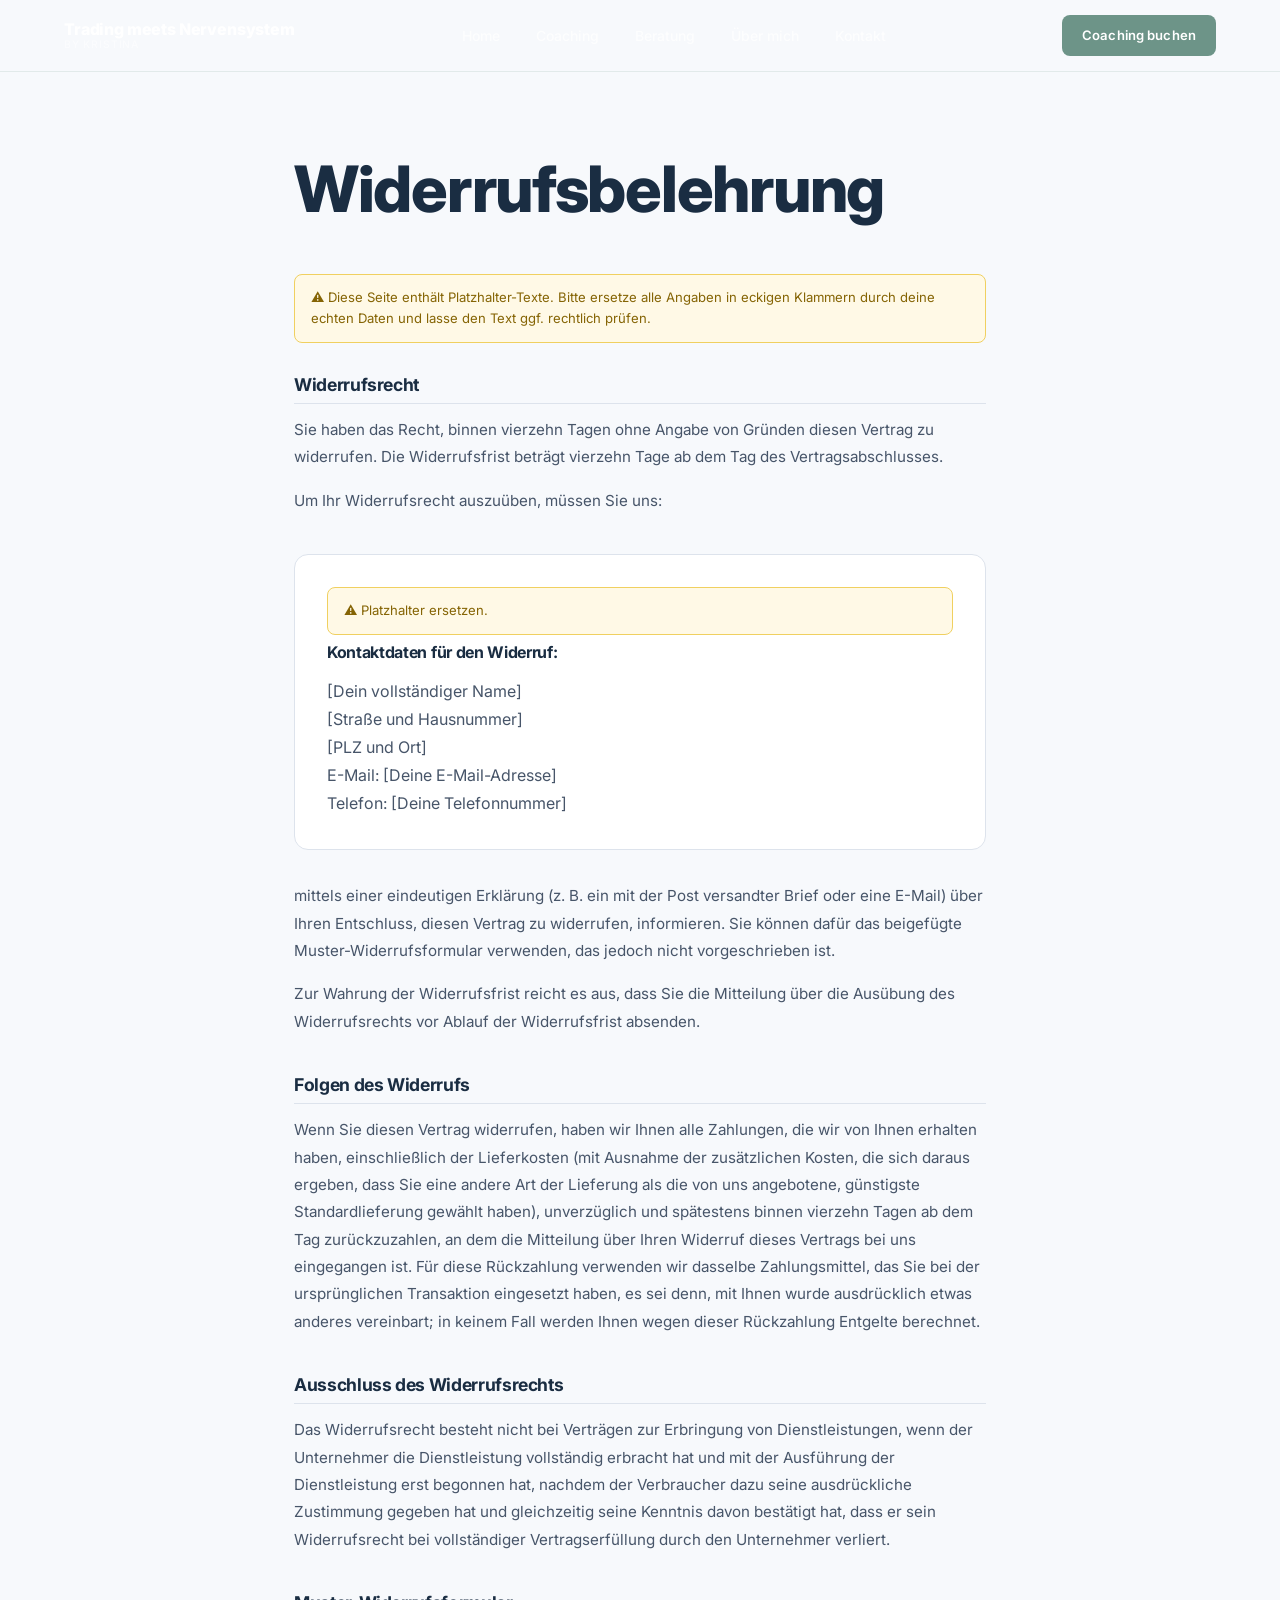
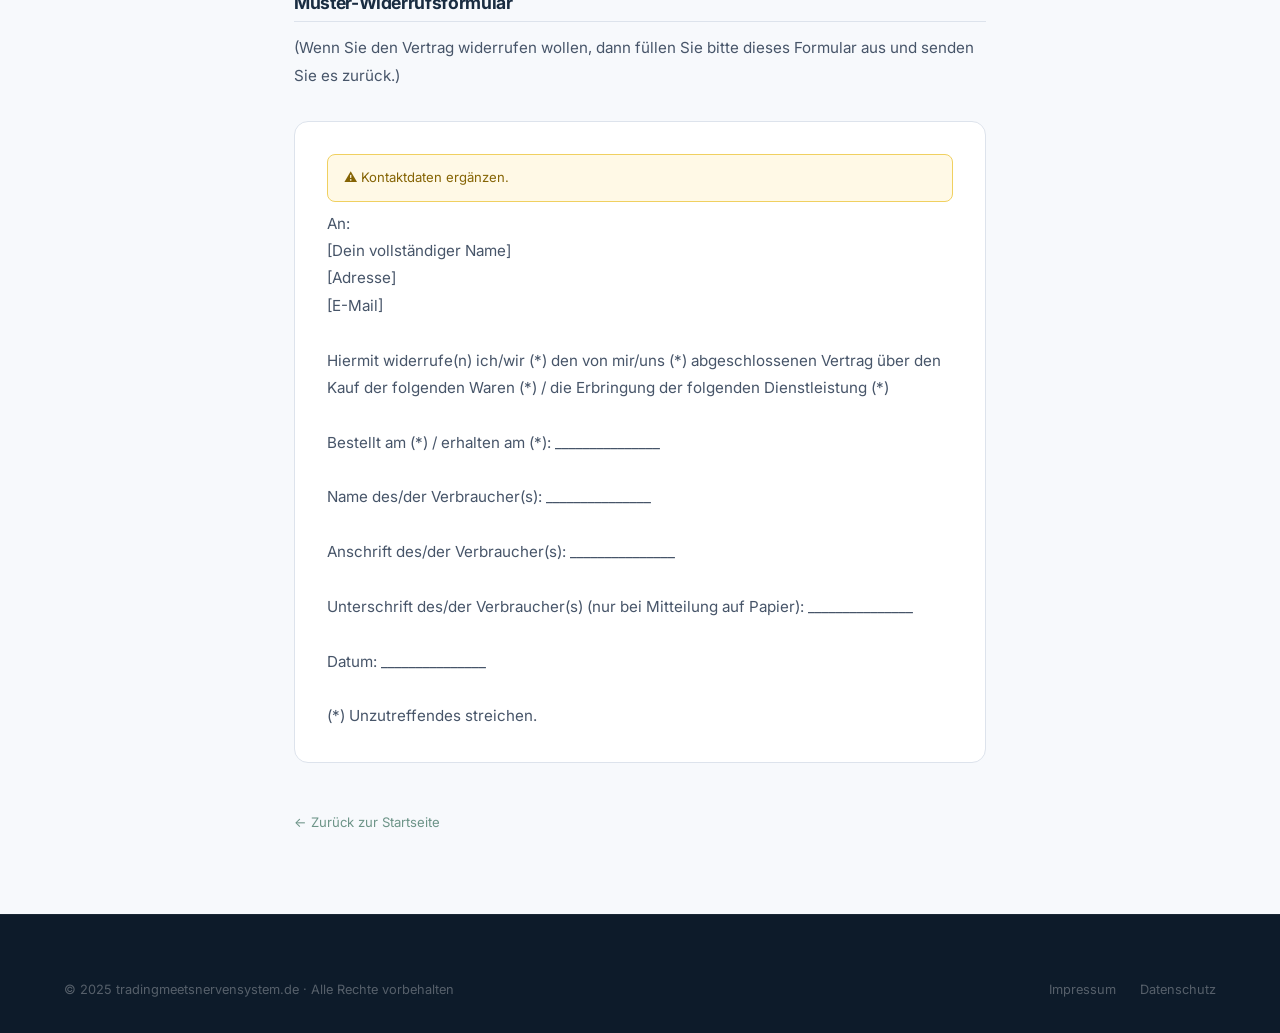
<file: widerruf.html>
<!DOCTYPE html>
<html lang="de">
<head>
  <meta charset="UTF-8">
  <meta name="viewport" content="width=device-width, initial-scale=1.0">
  <title>Widerrufsbelehrung | Trading meets Nervensystem</title>
  <link rel="preconnect" href="https://fonts.googleapis.com">
  <link rel="preconnect" href="https://fonts.gstatic.com" crossorigin>
  <link href="https://fonts.googleapis.com/css2?family=Inter:wght@300;400;500;600;700;800;900&display=swap" rel="stylesheet">
  <link rel="stylesheet" href="style.css">
  <style>
    .legal-content {
      max-width: 740px;
      margin: 0 auto;
      padding: 80px 24px;
    }
    .legal-content h1 { margin-bottom: 48px; }
    .legal-section { margin-bottom: 40px; }
    .legal-section h2 {
      font-size: 1.1rem;
      font-weight: 700;
      color: var(--navy-dark);
      margin-bottom: 12px;
      padding-bottom: 8px;
      border-bottom: 1px solid var(--gray-200);
    }
    .legal-section p { font-size: 0.95rem; color: var(--gray-600); line-height: 1.8; }
    .legal-section ul { margin: 12px 0 12px 20px; }
    .legal-section ul li {
      font-size: 0.95rem;
      color: var(--gray-600);
      line-height: 1.8;
      list-style: disc;
    }
    .placeholder-note {
      background: #fff9e6;
      border: 1px solid #f0d060;
      border-radius: var(--radius-sm);
      padding: 12px 16px;
      font-size: 0.82rem;
      color: #856404;
      margin-bottom: 8px;
    }
    .widerruf-box {
      border: 1.5px solid var(--gray-200);
      border-radius: var(--radius);
      padding: 32px;
      margin: 32px 0;
      background: var(--white);
    }
    .widerruf-box h3 {
      font-size: 1rem;
      font-weight: 700;
      margin-bottom: 16px;
      color: var(--navy-dark);
    }
  </style>
</head>
<body>

<!-- ===== NAVIGATION ===== -->
<nav class="nav scrolled" id="nav">
  <div class="nav-inner">
    <a href="index.html" class="nav-logo">
      <span class="logo-main">Trading meets Nervensystem</span>
      <span class="logo-sub">by Kristina</span>
    </a>
    <ul class="nav-links">
      <li><a href="index.html">Home</a></li>
      <li><a href="coaching.html">Coaching</a></li>
      <li><a href="beratung.html">Beratung</a></li>
      <li><a href="about.html">Über mich</a></li>
      <li><a href="contact.html">Kontakt</a></li>
    </ul>
    <a href="contact.html" class="btn btn-teal btn-sm nav-cta">Coaching buchen</a>
    <button class="nav-hamburger" id="hamburger" aria-label="Menü öffnen">
      <span></span><span></span><span></span>
    </button>
  </div>
</nav>
<div class="nav-mobile" id="nav-mobile">
  <a href="index.html">Home</a>
  <a href="coaching.html">Coaching</a>
  <a href="beratung.html">Beratung</a>
  <a href="about.html">Über mich</a>
  <a href="contact.html">Kontakt</a>
  <a href="contact.html" class="btn btn-teal" style="margin-top:8px;justify-content:center;">Coaching buchen</a>
</div>

<!-- ===== CONTENT ===== -->
<div style="padding-top: var(--nav-h); background: var(--gray-50); min-height: 100vh;">
  <div class="legal-content">

    <h1>Widerrufsbelehrung</h1>

    <div class="placeholder-note" style="margin-bottom:32px;">
      ⚠️ Diese Seite enthält Platzhalter-Texte. Bitte ersetze alle Angaben in eckigen Klammern durch deine echten Daten und lasse den Text ggf. rechtlich prüfen.
    </div>

    <div class="legal-section">
      <h2>Widerrufsrecht</h2>
      <p>
        Sie haben das Recht, binnen vierzehn Tagen ohne Angabe von Gründen diesen Vertrag zu widerrufen.
        Die Widerrufsfrist beträgt vierzehn Tage ab dem Tag des Vertragsabschlusses.
      </p>
      <p style="margin-top:16px;">
        Um Ihr Widerrufsrecht auszuüben, müssen Sie uns:
      </p>
    </div>

    <div class="widerruf-box">
      <div class="placeholder-note">⚠️ Platzhalter ersetzen.</div>
      <h3>Kontaktdaten für den Widerruf:</h3>
      <p>
        [Dein vollständiger Name]<br>
        [Straße und Hausnummer]<br>
        [PLZ und Ort]<br>
        E-Mail: [Deine E-Mail-Adresse]<br>
        Telefon: [Deine Telefonnummer]
      </p>
    </div>

    <div class="legal-section">
      <p>
        mittels einer eindeutigen Erklärung (z. B. ein mit der Post versandter Brief oder eine E-Mail)
        über Ihren Entschluss, diesen Vertrag zu widerrufen, informieren. Sie können dafür das beigefügte
        Muster-Widerrufsformular verwenden, das jedoch nicht vorgeschrieben ist.
      </p>
      <p style="margin-top:16px;">
        Zur Wahrung der Widerrufsfrist reicht es aus, dass Sie die Mitteilung über die Ausübung des
        Widerrufsrechts vor Ablauf der Widerrufsfrist absenden.
      </p>
    </div>

    <div class="legal-section">
      <h2>Folgen des Widerrufs</h2>
      <p>
        Wenn Sie diesen Vertrag widerrufen, haben wir Ihnen alle Zahlungen, die wir von Ihnen erhalten haben,
        einschließlich der Lieferkosten (mit Ausnahme der zusätzlichen Kosten, die sich daraus ergeben, dass
        Sie eine andere Art der Lieferung als die von uns angebotene, günstigste Standardlieferung gewählt
        haben), unverzüglich und spätestens binnen vierzehn Tagen ab dem Tag zurückzuzahlen, an dem die
        Mitteilung über Ihren Widerruf dieses Vertrags bei uns eingegangen ist. Für diese Rückzahlung
        verwenden wir dasselbe Zahlungsmittel, das Sie bei der ursprünglichen Transaktion eingesetzt haben,
        es sei denn, mit Ihnen wurde ausdrücklich etwas anderes vereinbart; in keinem Fall werden Ihnen
        wegen dieser Rückzahlung Entgelte berechnet.
      </p>
    </div>

    <div class="legal-section">
      <h2>Ausschluss des Widerrufsrechts</h2>
      <p>
        Das Widerrufsrecht besteht nicht bei Verträgen zur Erbringung von Dienstleistungen, wenn der
        Unternehmer die Dienstleistung vollständig erbracht hat und mit der Ausführung der Dienstleistung
        erst begonnen hat, nachdem der Verbraucher dazu seine ausdrückliche Zustimmung gegeben hat und
        gleichzeitig seine Kenntnis davon bestätigt hat, dass er sein Widerrufsrecht bei vollständiger
        Vertragserfüllung durch den Unternehmer verliert.
      </p>
    </div>

    <div class="legal-section">
      <h2>Muster-Widerrufsformular</h2>
      <p style="margin-bottom:16px;">
        (Wenn Sie den Vertrag widerrufen wollen, dann füllen Sie bitte dieses Formular aus und senden Sie es zurück.)
      </p>
      <div class="widerruf-box">
        <div class="placeholder-note">⚠️ Kontaktdaten ergänzen.</div>
        <p>
          An:<br>
          [Dein vollständiger Name]<br>
          [Adresse]<br>
          [E-Mail]<br><br>
          Hiermit widerrufe(n) ich/wir (*) den von mir/uns (*) abgeschlossenen Vertrag über den Kauf
          der folgenden Waren (*) / die Erbringung der folgenden Dienstleistung (*)<br><br>
          Bestellt am (*) / erhalten am (*): _______________<br><br>
          Name des/der Verbraucher(s): _______________<br><br>
          Anschrift des/der Verbraucher(s): _______________<br><br>
          Unterschrift des/der Verbraucher(s) (nur bei Mitteilung auf Papier): _______________<br><br>
          Datum: _______________<br><br>
          (*) Unzutreffendes streichen.
        </p>
      </div>
    </div>

    <p style="margin-top:48px;font-size:0.82rem;color:var(--gray-400);">
      <a href="index.html" style="color:var(--teal);">← Zurück zur Startseite</a>
    </p>

  </div>
</div>

<!-- ===== FOOTER ===== -->
<footer class="footer">
  <div class="container">
    <div class="footer-bottom">
      <p>© 2025 tradingmeetsnervensystem.de · Alle Rechte vorbehalten</p>
      <div class="footer-bottom-links">
        <a href="impressum.html">Impressum</a>
        <a href="datenschutz.html">Datenschutz</a>
      </div>
    </div>
  </div>
</footer>

<script src="main.js"></script>
</body>
</html>
</file>
<file: style.css>
﻿/* ============================================
   TRADING MEETS NERVENSYSTEM â€” Global Styles
   Brand: #25405d
============================================ */

*, *::before, *::after { box-sizing: border-box; margin: 0; padding: 0; }

html { scroll-behavior: smooth; font-size: 16px; }

:root {
  --navy:        #25405d;
  --navy-dark:   #1a2d42;
  --navy-deeper: #0d1b2a;
  --teal:        #6d9488;
  --teal-light:  #8faea3;
  --teal-pale:   #eef3f1;
  --gold:        #c9a84c;
  --gray-50:     #f7f9fc;
  --gray-100:    #edf2f7;
  --gray-200:    #dde3ec;
  --gray-400:    #94a3b8;
  --gray-600:    #475569;
  --gray-800:    #1e293b;
  --white:       #ffffff;
  --radius-sm:   8px;
  --radius:      14px;
  --radius-lg:   24px;
  --radius-xl:   40px;
  --shadow-sm:   0 1px 4px rgba(13,27,42,0.06);
  --shadow:      0 4px 20px rgba(13,27,42,0.08);
  --shadow-lg:   0 12px 48px rgba(13,27,42,0.14);
  --shadow-xl:   0 24px 80px rgba(13,27,42,0.20);
  --transition:  0.3s cubic-bezier(0.4,0,0.2,1);
  --max-w:       1200px;
  --nav-h:       72px;
}

body {
  font-family: 'Inter', -apple-system, BlinkMacSystemFont, 'Segoe UI', sans-serif;
  color: var(--navy-dark);
  background: var(--white);
  line-height: 1.65;
  -webkit-font-smoothing: antialiased;
}

img { max-width: 100%; height: auto; display: block; }

a { color: inherit; text-decoration: none; }

ul { list-style: none; }

/* ============ TYPOGRAPHY ============ */
h1, h2, h3, h4 { line-height: 1.15; font-weight: 800; letter-spacing: -0.02em; }

h1 { font-size: clamp(2.4rem, 5vw, 4rem); }
h2 { font-size: clamp(1.8rem, 3.5vw, 2.8rem); }
h3 { font-size: clamp(1.15rem, 2vw, 1.4rem); font-weight: 700; }
h4 { font-size: 1rem; font-weight: 600; }

p { font-size: 1rem; color: var(--gray-600); line-height: 1.75; }

.text-teal  { color: var(--teal-light); }
.text-navy  { color: var(--navy); }
.text-white { color: var(--white); }

.label {
  font-size: 0.7rem;
  font-weight: 700;
  letter-spacing: 0.12em;
  text-transform: uppercase;
  color: var(--teal-light);
}

/* ============ LAYOUT ============ */
.container {
  max-width: var(--max-w);
  margin: 0 auto;
  padding: 0 24px;
}

section { padding: 96px 0; }

.section-header { margin-bottom: 64px; }
.section-header .label { margin-bottom: 12px; }
.section-header h2 { margin-bottom: 16px; }
.section-header p { max-width: 560px; font-size: 1.05rem; }
.section-header.center { text-align: center; }
.section-header.center p { margin: 0 auto; }

/* ============ BUTTONS ============ */
.btn {
  display: inline-flex;
  align-items: center;
  gap: 8px;
  padding: 14px 28px;
  border-radius: var(--radius-sm);
  font-size: 0.9rem;
  font-weight: 600;
  cursor: pointer;
  border: none;
  transition: var(--transition);
  letter-spacing: 0.01em;
  white-space: nowrap;
}

.btn-primary {
  background: var(--navy);
  color: var(--white);
}
.btn-primary:hover {
  background: var(--navy-dark);
  transform: translateY(-2px);
  box-shadow: 0 8px 24px rgba(37,64,93,0.35);
}

.btn-outline {
  background: transparent;
  color: var(--navy);
  border: 1.5px solid var(--navy);
}
.btn-outline:hover {
  background: var(--navy);
  color: var(--white);
  transform: translateY(-2px);
}

.btn-teal {
  background: var(--teal);
  color: var(--white);
}
.btn-teal:hover {
  background: var(--teal-light);
  transform: translateY(-2px);
  box-shadow: 0 8px 24px rgba(143,174,163,0.35);
}

.btn-ghost-white {
  background: transparent;
  color: var(--white);
  border: 1.5px solid rgba(255,255,255,0.5);
}
.btn-ghost-white:hover {
  background: rgba(255,255,255,0.12);
  border-color: var(--white);
}

.btn-lg { padding: 16px 36px; font-size: 1rem; border-radius: var(--radius-sm); }
.btn-sm { padding: 10px 20px; font-size: 0.82rem; }

/* Arrow icon */
.btn .arrow { transition: transform var(--transition); }
.btn:hover .arrow { transform: translateX(4px); }

/* ============ NAVIGATION ============ */
.nav {
  position: fixed;
  top: 0;
  left: 0;
  right: 0;
  height: var(--nav-h);
  z-index: 1000;
  transition: var(--transition);
  border-bottom: 1px solid rgba(143,174,163,0.2);
}

.nav.scrolled {
  background: rgba(10,20,34,0.98);
  backdrop-filter: blur(20px);
  border-bottom: 1px solid rgba(143,174,163,0.35);
  box-shadow: 0 1px 0 rgba(143,174,163,0.12), 0 8px 40px rgba(0,0,0,0.5);
}

.nav-inner {
  display: flex;
  align-items: center;
  justify-content: space-between;
  height: 100%;
  max-width: var(--max-w);
  margin: 0 auto;
  padding: 0 24px;
}

.nav-logo {
  display: flex;
  flex-direction: column;
  line-height: 1.1;
}
.nav-logo .logo-main {
  font-size: 1rem;
  font-weight: 800;
  color: var(--white);
  letter-spacing: -0.01em;
}
.nav-logo .logo-sub {
  font-size: 0.65rem;
  font-weight: 500;
  color: rgba(255,255,255,0.55);
  letter-spacing: 0.08em;
  text-transform: uppercase;
}

.nav-links {
  display: flex;
  align-items: center;
  gap: 36px;
}

.nav-links a {
  font-size: 0.875rem;
  font-weight: 500;
  color: rgba(255,255,255,0.75);
  transition: color var(--transition);
  position: relative;
}
.nav-links a::after {
  content: '';
  position: absolute;
  bottom: -4px;
  left: 0; right: 0;
  height: 1.5px;
  background: var(--teal-light);
  transform: scaleX(0);
  transition: transform var(--transition);
}
.nav-links a:hover,
.nav-links a.active { color: var(--white); }
.nav-links a:hover::after,
.nav-links a.active::after { transform: scaleX(1); }

.nav-cta { margin-left: 8px; }

.nav-hamburger {
  display: none;
  flex-direction: column;
  gap: 5px;
  cursor: pointer;
  padding: 8px;
}
.nav-hamburger span {
  display: block;
  width: 24px;
  height: 2px;
  background: var(--white);
  border-radius: 2px;
  transition: var(--transition);
}

.nav-mobile {
  display: none;
  flex-direction: column;
  position: fixed;
  top: var(--nav-h);
  left: 0; right: 0;
  background: var(--navy-deeper);
  padding: 24px;
  gap: 8px;
  border-top: 1px solid rgba(255,255,255,0.08);
}
.nav-mobile a {
  color: rgba(255,255,255,0.85);
  font-size: 1rem;
  font-weight: 500;
  padding: 12px 0;
  border-bottom: 1px solid rgba(255,255,255,0.06);
}
.nav-mobile.open { display: flex; }

/* ============ DROPDOWN NAV ============ */
.nav-dropdown { position: relative; }

.nav-dropdown > a {
  display: inline-flex;
  align-items: center;
  gap: 5px;
}
.nav-dropdown > a .chevron {
  font-size: 0.55rem;
  opacity: 0.6;
  transition: transform var(--transition);
}
.nav-dropdown:hover > a .chevron { transform: rotate(180deg); }

.dropdown-menu {
  position: absolute;
  top: calc(100% + 14px);
  left: 50%;
  transform: translateX(-50%) translateY(-6px);
  background: rgba(10,22,36,0.98);
  backdrop-filter: blur(20px);
  border: 1px solid rgba(255,255,255,0.09);
  border-radius: var(--radius);
  padding: 6px;
  min-width: 180px;
  opacity: 0;
  pointer-events: none;
  transition: opacity 0.2s ease, transform 0.2s ease;
  z-index: 999;
}
.nav-dropdown:hover .dropdown-menu {
  opacity: 1;
  pointer-events: all;
  transform: translateX(-50%) translateY(0);
}
.dropdown-menu li a {
  display: block;
  padding: 10px 16px;
  font-size: 0.845rem;
  border-radius: 8px;
  color: rgba(255,255,255,0.72);
  font-weight: 500;
}
.dropdown-menu li a::after { display: none !important; }
.dropdown-menu li a:hover {
  background: rgba(255,255,255,0.07);
  color: var(--white);
}

/* nav-links a::after must NOT apply inside dropdown */
.dropdown-menu a::after { display: none; }

/* ============ HERO ============ */
.hero {
  min-height: 100vh;
  background: linear-gradient(135deg, var(--navy-deeper) 0%, var(--navy-dark) 50%, #1e3a5f 100%);
  position: relative;
  overflow: hidden;
  display: flex;
  align-items: center;
  padding-top: var(--nav-h);
}

.hero::before {
  content: '';
  position: absolute;
  inset: 0;
  background:
    radial-gradient(ellipse 60% 50% at 80% 40%, rgba(143,174,163,0.12) 0%, transparent 60%),
    radial-gradient(ellipse 40% 60% at 10% 80%, rgba(37,64,93,0.4) 0%, transparent 50%);
}

/* Decorative grid lines */
.hero::after {
  content: '';
  position: absolute;
  inset: 0;
  background-image:
    linear-gradient(rgba(255,255,255,0.02) 1px, transparent 1px),
    linear-gradient(90deg, rgba(255,255,255,0.02) 1px, transparent 1px);
  background-size: 80px 80px;
}

.hero .container { position: relative; z-index: 1; }

.hero-grid {
  display: grid;
  grid-template-columns: 1fr 1fr;
  gap: 64px;
  align-items: center;
  padding: 60px 0 32px;
}

.hero-label {
  display: inline-flex;
  align-items: center;
  gap: 8px;
  background: rgba(143,174,163,0.15);
  border: 1px solid rgba(143,174,163,0.3);
  border-radius: 100px;
  padding: 6px 14px;
  margin-bottom: 28px;
}
.hero-label .dot {
  width: 6px; height: 6px;
  background: var(--teal-light);
  border-radius: 50%;
  animation: pulse 2s infinite;
}
.hero-label span {
  font-size: 0.72rem;
  font-weight: 600;
  letter-spacing: 0.1em;
  text-transform: uppercase;
  color: var(--teal-light);
}

@keyframes pulse {
  0%, 100% { opacity: 1; transform: scale(1); }
  50% { opacity: 0.6; transform: scale(1.3); }
}

.hero-title {
  color: var(--white);
  margin-bottom: 24px;
  font-size: clamp(2.8rem, 5.5vw, 4.5rem);
}
.hero-title .accent { color: var(--teal-light); }

.hero-desc {
  color: rgba(255,255,255,0.65);
  font-size: 1.05rem;
  margin-bottom: 40px;
  max-width: 480px;
  line-height: 1.8;
}

.hero-actions {
  display: flex;
  gap: 12px;
  flex-wrap: wrap;
  margin-bottom: 56px;
}

.hero-badge {
  display: inline-flex;
  align-items: center;
  gap: 10px;
  background: rgba(255,255,255,0.06);
  border: 1px solid rgba(255,255,255,0.12);
  border-radius: var(--radius-sm);
  padding: 10px 16px;
}
.hero-badge .badge-icon { font-size: 1.1rem; }
.hero-badge .badge-text { font-size: 0.78rem; color: rgba(255,255,255,0.6); font-style: italic; line-height: 1.3; }
.hero-badge strong { color: var(--white); font-style: normal; display: block; }

.hero-image-wrap {
  position: relative;
}
.hero-image {
  width: 100%;
  max-width: 520px;
  margin: 0 auto;
  border-radius: var(--radius-lg);
  overflow: hidden;
  position: relative;
}
.hero-image img {
  width: 100%;
  height: 560px;
  object-fit: cover;
  filter: grayscale(15%);
}
.hero-image::after {
  content: '';
  position: absolute;
  inset: 0;
  background: linear-gradient(to bottom, transparent 60%, rgba(13,27,42,0.5) 100%);
  border-radius: var(--radius-lg);
}

/* Floating stat card */
.hero-stat-card {
  position: absolute;
  bottom: -20px;
  left: -32px;
  background: var(--white);
  border-radius: var(--radius);
  padding: 20px 24px;
  box-shadow: var(--shadow-xl);
  display: flex;
  align-items: center;
  gap: 16px;
  min-width: 200px;
}
.hero-stat-card .stat-num {
  font-size: 2rem;
  font-weight: 900;
  color: var(--navy);
  line-height: 1;
}
.hero-stat-card .stat-label {
  font-size: 0.75rem;
  color: var(--gray-600);
  font-weight: 500;
}
.hero-stat-card .stat-icon {
  width: 40px; height: 40px;
  background: var(--teal-pale);
  border-radius: var(--radius-sm);
  display: flex;
  align-items: center;
  justify-content: center;
  font-size: 1.2rem;
}

/* Floating focus badge */
.hero-focus-badge {
  position: absolute;
  top: 40px;
  right: -24px;
  background: rgba(13,27,42,0.9);
  backdrop-filter: blur(12px);
  border: 1px solid rgba(143,174,163,0.3);
  border-radius: var(--radius);
  padding: 14px 18px;
  min-width: 180px;
}
.hero-focus-badge .badge-title {
  font-size: 0.65rem;
  letter-spacing: 0.12em;
  text-transform: uppercase;
  color: var(--teal-light);
  font-weight: 600;
  margin-bottom: 4px;
}
.hero-focus-badge .badge-quote {
  font-size: 0.78rem;
  color: rgba(255,255,255,0.8);
  line-height: 1.4;
  font-style: italic;
}

/* ============ STATS BAR ============ */
.stats-bar {
  background: var(--navy);
  padding: 48px 0;
}

.stats-grid {
  display: grid;
  grid-template-columns: repeat(4, 1fr);
  gap: 0;
  text-align: center;
}

.stat-item {
  padding: 24px;
  border-right: 1px solid rgba(255,255,255,0.1);
}
.stat-item:last-child { border-right: none; }

.stat-number {
  font-size: 2.5rem;
  font-weight: 900;
  color: var(--white);
  line-height: 1;
  margin-bottom: 6px;
  letter-spacing: -0.02em;
}
.stat-number .plus { color: var(--teal-light); }

.stat-label {
  font-size: 0.78rem;
  color: rgba(255,255,255,0.5);
  font-weight: 500;
  letter-spacing: 0.05em;
  text-transform: uppercase;
}

/* ============ SERVICES ============ */
.services-section { background: var(--gray-50); }

.services-grid {
  display: grid;
  grid-template-columns: repeat(3, 1fr);
  gap: 24px;
}

.service-card {
  background: var(--white);
  border-radius: var(--radius-lg);
  padding: 40px 32px;
  border: 1px solid var(--gray-200);
  transition: var(--transition);
  position: relative;
  overflow: hidden;
}
.service-card::before {
  content: '';
  position: absolute;
  top: 0; left: 0; right: 0;
  height: 3px;
  background: linear-gradient(90deg, var(--teal), var(--teal-light));
  transform: scaleX(0);
  transition: transform var(--transition);
}
.service-card:hover {
  transform: translateY(-8px);
  box-shadow: var(--shadow-lg);
  border-color: transparent;
}
.service-card:hover::before { transform: scaleX(1); }

.service-card.featured {
  background: var(--navy);
  border: 2px solid var(--navy);
}
.service-card.featured::before { transform: scaleX(1); }
.service-card.featured h3 { color: var(--white); }
.service-card.featured p { color: rgba(255,255,255,0.8); }
.service-card.featured .service-list li { color: rgba(255,255,255,0.75); }
.service-card.featured .service-list li::before { background: var(--teal-light); }
.service-card.featured .service-icon { background: rgba(143,174,163,0.18); }
.service-card.featured .service-link { color: var(--teal-light); }

.service-icon {
  width: 52px; height: 52px;
  background: var(--teal-pale);
  border-radius: var(--radius-sm);
  display: flex;
  align-items: center;
  justify-content: center;
  font-size: 1.5rem;
  margin-bottom: 24px;
}

.service-card h3 { margin-bottom: 12px; }
.service-card p { margin-bottom: 20px; font-size: 0.9rem; }

.service-list { margin-bottom: 28px; }
.service-list li {
  font-size: 0.85rem;
  color: var(--gray-600);
  padding: 6px 0;
  display: flex;
  align-items: center;
  gap: 8px;
}
.service-list li::before {
  content: '';
  width: 5px; height: 5px;
  background: var(--teal);
  border-radius: 50%;
  flex-shrink: 0;
}
.service-card.featured .service-list li::before { background: var(--teal-light); }

.service-link {
  font-size: 0.85rem;
  font-weight: 600;
  color: var(--navy);
  display: inline-flex;
  align-items: center;
  gap: 6px;
  transition: gap var(--transition);
}
.service-link:hover { gap: 10px; }

/* ============ METHODOLOGY ============ */
.method-section {
  background: var(--navy-deeper);
  position: relative;
  overflow: hidden;
}
.method-section::before {
  content: '';
  position: absolute;
  top: -50%; right: -20%;
  width: 700px; height: 700px;
  background: radial-gradient(circle, rgba(143,174,163,0.08) 0%, transparent 60%);
}

.method-section .section-header h2,
.method-section .section-header .label { color: var(--white); }
.method-section .section-header p { color: rgba(255,255,255,0.55); }

.method-grid {
  display: grid;
  grid-template-columns: repeat(2, 1fr);
  gap: 20px;
}

.method-card {
  background: rgba(255,255,255,0.04);
  border: 1px solid rgba(255,255,255,0.08);
  border-radius: var(--radius-lg);
  padding: 36px;
  transition: var(--transition);
}
.method-card:hover {
  background: rgba(255,255,255,0.07);
  border-color: rgba(143,174,163,0.3);
  transform: translateY(-4px);
}
.method-card.highlight {
  background: rgba(143,174,163,0.12);
  border-color: rgba(143,174,163,0.25);
}

.method-card-icon {
  width: 48px; height: 48px;
  border-radius: var(--radius-sm);
  background: rgba(143,174,163,0.12);
  display: flex;
  align-items: center;
  justify-content: center;
  font-size: 1.4rem;
  margin-bottom: 20px;
}

.method-card h3 { color: var(--white); margin-bottom: 12px; }
.method-card p { color: rgba(255,255,255,0.5); font-size: 0.9rem; line-height: 1.7; }

.method-tags { display: flex; gap: 8px; flex-wrap: wrap; margin-top: 16px; }
.method-tag {
  font-size: 0.7rem;
  font-weight: 600;
  letter-spacing: 0.08em;
  text-transform: uppercase;
  color: var(--teal-light);
  background: rgba(143,174,163,0.1);
  border: 1px solid rgba(143,174,163,0.2);
  padding: 4px 10px;
  border-radius: 100px;
}

/* ============ PROCESS ============ */
.process-section { background: var(--white); }

.process-steps {
  display: grid;
  grid-template-columns: repeat(3, 1fr);
  gap: 40px;
  position: relative;
}
.process-steps::before {
  content: '';
  position: absolute;
  top: 28px;
  left: calc(16.66% + 20px);
  right: calc(16.66% + 20px);
  height: 1px;
  background: linear-gradient(90deg, var(--teal), var(--navy));
  opacity: 0.2;
}

.process-step { text-align: center; position: relative; }

.step-number {
  width: 56px; height: 56px;
  background: linear-gradient(135deg, var(--navy), var(--teal));
  color: var(--white);
  font-size: 1.1rem;
  font-weight: 800;
  border-radius: 50%;
  display: flex;
  align-items: center;
  justify-content: center;
  margin: 0 auto 24px;
  position: relative;
  z-index: 1;
}

.process-step h3 { margin-bottom: 12px; }
.process-step p { font-size: 0.9rem; max-width: 260px; margin: 0 auto; }

/* ============ TESTIMONIALS ============ */
.testimonials-section { background: var(--navy-deeper); }
.testimonials-section .section-header h2,
.testimonials-section .section-header .label { color: var(--white); }
.testimonials-section .section-header p { color: rgba(255,255,255,0.55); }

.testimonials-grid {
  display: grid;
  grid-template-columns: repeat(3, 1fr);
  gap: 24px;
}

.testimonial-card {
  background: rgba(255,255,255,0.05);
  border-radius: var(--radius-lg);
  padding: 36px;
  border: 1px solid rgba(255,255,255,0.1);
  transition: var(--transition);
  display: flex;
  flex-direction: column;
}
.testimonial-card:hover {
  transform: translateY(-6px);
  background: rgba(255,255,255,0.08);
  border-color: rgba(143,174,163,0.3);
}

.testimonial-stars {
  display: flex;
  gap: 4px;
  margin-bottom: 20px;
}
.star { color: #f59e0b; font-size: 0.9rem; }

.testimonial-text {
  font-size: 0.95rem;
  color: rgba(255,255,255,0.8);
  line-height: 1.75;
  font-style: italic;
  flex: 1;
  margin-bottom: 24px;
}

.testimonial-author {
  display: flex;
  align-items: center;
  gap: 12px;
}
.author-avatar {
  width: 42px; height: 42px;
  background: linear-gradient(135deg, var(--navy), var(--teal));
  border-radius: 50%;
  display: flex;
  align-items: center;
  justify-content: center;
  font-size: 0.9rem;
  font-weight: 700;
  color: var(--white);
  flex-shrink: 0;
}
.author-name {
  font-size: 0.875rem;
  font-weight: 700;
  color: var(--white);
}
.author-role {
  font-size: 0.75rem;
  color: rgba(255,255,255,0.4);
  text-transform: uppercase;
  letter-spacing: 0.06em;
}

/* ============ ABOUT TEASER ============ */
.about-teaser {
  background: var(--white);
  border-top: 1px solid var(--gray-100);
  border-bottom: 1px solid var(--gray-100);
}

.about-teaser-grid {
  display: grid;
  grid-template-columns: 1fr 1fr;
  gap: 80px;
  align-items: center;
}

.about-image-stack {
  position: relative;
  height: 480px;
}
.about-img-main {
  position: absolute;
  top: 0; left: 0;
  width: 72%;
  height: 380px;
  object-fit: cover;
  border-radius: var(--radius-lg);
}
.about-img-accent {
  position: absolute;
  bottom: 0; right: 0;
  width: 52%;
  height: 260px;
  object-fit: cover;
  border-radius: var(--radius-lg);
  border: 6px solid var(--white);
  box-shadow: var(--shadow-lg);
}

.about-quote {
  background: var(--navy-deeper);
  border-left: 3px solid var(--teal-light);
  border-radius: var(--radius-sm);
  padding: 24px 28px;
  margin-bottom: 32px;
}
.about-quote blockquote {
  font-size: 1rem;
  color: rgba(255,255,255,0.85);
  font-style: italic;
  line-height: 1.7;
  margin-bottom: 12px;
}
.about-quote cite {
  font-size: 0.78rem;
  color: var(--teal-light);
  font-style: normal;
  font-weight: 600;
  letter-spacing: 0.05em;
}

.about-list { margin-bottom: 36px; }
.about-list li {
  display: flex;
  align-items: flex-start;
  gap: 12px;
  padding: 12px 0;
  border-bottom: 1px solid var(--gray-100);
  font-size: 0.92rem;
  color: var(--gray-600);
}
.about-list li:last-child { border-bottom: none; }
.about-list li .icon { font-size: 1.1rem; flex-shrink: 0; margin-top: 1px; }

/* ============ PRICING ============ */
.pricing-section { background: var(--navy-deeper); }

.pricing-section .section-header h2,
.pricing-section .section-header .label { color: var(--white); }
.pricing-section .section-header p { color: rgba(255,255,255,0.5); }

.pricing-grid {
  display: grid;
  grid-template-columns: repeat(2, 1fr);
  gap: 24px;
  max-width: 820px;
  margin: 0 auto;
}

.pricing-card {
  background: rgba(255,255,255,0.04);
  border: 1px solid rgba(255,255,255,0.1);
  border-radius: var(--radius-lg);
  padding: 40px;
}
.pricing-card.featured {
  background: var(--white);
  border: none;
  position: relative;
}

.pricing-badge {
  display: inline-block;
  font-size: 0.68rem;
  font-weight: 700;
  letter-spacing: 0.1em;
  text-transform: uppercase;
  background: linear-gradient(135deg, var(--teal), var(--teal-light));
  color: var(--white);
  padding: 5px 12px;
  border-radius: 100px;
  margin-bottom: 20px;
}

.pricing-card h3 { margin-bottom: 4px; }
.pricing-card.featured h3 { color: var(--navy-dark); }
.pricing-card:not(.featured) h3 { color: var(--white); }

.pricing-duration {
  font-size: 0.85rem;
  color: rgba(255,255,255,0.45);
  margin-bottom: 28px;
}
.pricing-card.featured .pricing-duration { color: var(--gray-600); }

.pricing-features { margin-bottom: 32px; }
.pricing-features li {
  display: flex;
  align-items: center;
  gap: 10px;
  padding: 9px 0;
  font-size: 0.9rem;
  color: rgba(255,255,255,0.7);
  border-bottom: 1px solid rgba(255,255,255,0.06);
}
.pricing-card.featured .pricing-features li {
  color: var(--gray-600);
  border-color: var(--gray-100);
}
.pricing-features li:last-child { border-bottom: none; }
.check { color: var(--teal-light); font-size: 1rem; flex-shrink: 0; }
.pricing-card.featured .check { color: var(--teal); }

.pricing-note {
  font-size: 0.75rem;
  color: rgba(255,255,255,0.3);
  margin-bottom: 20px;
  text-transform: uppercase;
  letter-spacing: 0.08em;
  font-weight: 600;
}
.pricing-card.featured .pricing-note { color: var(--gray-400); }

/* ============ FAQ ============ */
.faq-section { background: var(--gray-50); }

.faq-list { max-width: 740px; margin: 0 auto; }

.faq-item {
  border-bottom: 1px solid var(--gray-200);
  overflow: hidden;
}
.faq-item:first-child { border-top: 1px solid var(--gray-200); }

.faq-question {
  display: flex;
  align-items: center;
  justify-content: space-between;
  padding: 22px 0;
  cursor: pointer;
  font-size: 0.95rem;
  font-weight: 600;
  color: var(--navy-dark);
  gap: 16px;
  transition: color var(--transition);
}
.faq-question:hover { color: var(--navy); }
.faq-question.open { color: var(--teal); }

.faq-icon {
  width: 28px; height: 28px;
  border: 1.5px solid var(--gray-200);
  border-radius: 50%;
  display: flex;
  align-items: center;
  justify-content: center;
  flex-shrink: 0;
  font-size: 1rem;
  color: var(--gray-400);
  transition: var(--transition);
}
.faq-question.open .faq-icon {
  background: var(--teal-pale);
  border-color: var(--teal);
  color: var(--teal);
  transform: rotate(45deg);
}

.faq-answer {
  max-height: 0;
  overflow: hidden;
  transition: max-height 0.4s ease;
}
.faq-answer-inner {
  padding: 0 0 22px;
  font-size: 0.92rem;
  color: var(--gray-600);
  line-height: 1.8;
}

/* ============ IMAGE CTA (Tony Robbins style) ============ */
.img-cta {
  position: relative;
  min-height: 540px;
  display: flex;
  align-items: center;
  justify-content: center;
  text-align: center;
  overflow: hidden;
  padding: 0;
}
.img-cta-bg {
  position: absolute;
  inset: 0;
  width: 100%;
  height: 100%;
  object-fit: cover;
  object-position: center 30%;
  filter: grayscale(25%) brightness(0.45);
}
.img-cta::before {
  content: '';
  position: absolute;
  inset: 0;
  background: linear-gradient(135deg, rgba(13,27,42,0.65) 0%, rgba(37,64,93,0.5) 100%);
  z-index: 1;
}
.img-cta-content {
  position: relative;
  z-index: 2;
  padding: 110px 24px;
  max-width: 820px;
  margin: 0 auto;
}
.img-cta-content h2 {
  color: var(--white);
  font-size: clamp(2rem, 5vw, 3.6rem);
  line-height: 1.15;
  margin-bottom: 24px;
  font-weight: 800;
  letter-spacing: -0.02em;
}
.img-cta-content p {
  color: rgba(255,255,255,0.72);
  font-size: 1.15rem;
  margin-bottom: 44px;
  line-height: 1.7;
  max-width: 560px;
  margin-left: auto;
  margin-right: auto;
}
@media (max-width: 768px) {
  .img-cta { min-height: 420px; }
  .img-cta-content { padding: 80px 24px; }
  .img-cta-content h2 { font-size: 1.9rem; }
}

/* ============ CTA SECTION ============ */
.cta-section {
  background: linear-gradient(135deg, var(--navy-darker) 0%, var(--navy) 100%);
  position: relative;
  overflow: hidden;
  text-align: center;
}
.cta-section::before {
  content: '';
  position: absolute;
  bottom: -30%; left: 50%;
  transform: translateX(-50%);
  width: 800px; height: 400px;
  background: radial-gradient(ellipse, rgba(143,174,163,0.1) 0%, transparent 60%);
}

.cta-section .container { position: relative; z-index: 1; }
.cta-section h2 { color: var(--white); margin-bottom: 16px; }
.cta-section p { color: rgba(255,255,255,0.55); margin-bottom: 40px; font-size: 1.05rem; max-width: 520px; margin-left: auto; margin-right: auto; }
.cta-actions { display: flex; gap: 12px; justify-content: center; flex-wrap: wrap; }

/* ============ PAGE HERO (sub-pages) ============ */
.page-hero {
  background: linear-gradient(135deg, var(--navy-deeper) 0%, var(--navy-dark) 100%);
  padding: 140px 0 80px;
  position: relative;
  overflow: hidden;
}
.page-hero::after {
  content: '';
  position: absolute;
  inset: 0;
  background-image:
    linear-gradient(rgba(255,255,255,0.02) 1px, transparent 1px),
    linear-gradient(90deg, rgba(255,255,255,0.02) 1px, transparent 1px);
  background-size: 60px 60px;
}
.page-hero .container { position: relative; z-index: 1; }
.page-hero .label { margin-bottom: 16px; }
.page-hero h1 { color: var(--white); margin-bottom: 20px; }
.page-hero h1 .accent { color: var(--teal-light); }
.page-hero p { color: rgba(255,255,255,0.6); max-width: 580px; font-size: 1.05rem; }

/* ============ ABOUT PAGE ============ */
.bio-section { background: var(--white); }

.bio-grid {
  display: grid;
  grid-template-columns: 1fr 1fr;
  gap: 80px;
  align-items: start;
}

.bio-image {
  border-radius: var(--radius-lg);
  overflow: hidden;
  position: sticky;
  top: calc(var(--nav-h) + 24px);
}
.bio-image img {
  width: 100%;
  height: 520px;
  object-fit: cover;
  filter: grayscale(10%);
}

.bio-content .label { margin-bottom: 12px; }
.bio-content h2 { margin-bottom: 28px; }

.bio-text { margin-bottom: 32px; }
.bio-text p {
  margin-bottom: 16px;
  font-size: 0.95rem;
  line-height: 1.85;
}

.expertise-cards {
  display: grid;
  grid-template-columns: 1fr 1fr;
  gap: 16px;
  margin-top: 40px;
}

.exp-card {
  background: var(--gray-50);
  border: 1px solid var(--gray-200);
  border-radius: var(--radius);
  padding: 24px;
}
.exp-card.stat {
  background: var(--navy);
  border-color: transparent;
  text-align: center;
  display: flex;
  flex-direction: column;
  align-items: center;
  justify-content: center;
}
.exp-card.teal-bg {
  background: var(--teal-pale);
  border-color: transparent;
}
.exp-card h4 { margin-bottom: 8px; }
.exp-card .exp-num {
  font-size: 2.5rem;
  font-weight: 900;
  color: var(--white);
  line-height: 1;
}
.exp-card .exp-num-label {
  font-size: 0.72rem;
  color: rgba(255,255,255,0.55);
  text-transform: uppercase;
  letter-spacing: 0.1em;
  margin-top: 4px;
}
.exp-card p { font-size: 0.85rem; }

.exp-tags { display: flex; gap: 6px; flex-wrap: wrap; margin-top: 10px; }
.exp-tag {
  font-size: 0.7rem;
  font-weight: 600;
  padding: 3px 10px;
  border-radius: 100px;
  background: var(--teal-pale);
  color: var(--teal);
  border: 1px solid rgba(143,174,163,0.2);
}

.outside-section { background: var(--gray-50); }

.outside-grid {
  display: grid;
  grid-template-columns: 1fr 1fr;
  gap: 64px;
  align-items: center;
}

.outside-images {
  display: grid;
  grid-template-columns: 1fr 1fr;
  grid-template-rows: auto auto;
  gap: 12px;
}
.outside-img {
  border-radius: var(--radius);
  overflow: hidden;
}
.outside-img img {
  width: 100%;
  height: 180px;
  object-fit: cover;
}
.outside-img.tall img { height: 375px; }

.outside-list { margin-top: 28px; }
.outside-list li {
  display: flex;
  align-items: center;
  gap: 14px;
  padding: 14px 0;
  border-bottom: 1px solid var(--gray-200);
  font-size: 0.92rem;
  color: var(--gray-600);
  font-weight: 500;
}
.outside-list li:last-child { border-bottom: none; }
.outside-list li .icon { font-size: 1.3rem; }

/* ============ CONTACT PAGE ============ */
.contact-section { background: var(--white); }

.contact-grid {
  display: grid;
  grid-template-columns: 1fr 1fr;
  gap: 80px;
  align-items: start;
}

.contact-info h2 { margin-bottom: 20px; }
.contact-info p { margin-bottom: 40px; }

.contact-options { display: flex; flex-direction: column; gap: 16px; }
.contact-option {
  display: flex;
  align-items: center;
  gap: 16px;
  padding: 20px 24px;
  background: var(--gray-50);
  border: 1px solid var(--gray-200);
  border-radius: var(--radius);
  transition: var(--transition);
}
.contact-option:hover {
  border-color: var(--teal);
  background: var(--teal-pale);
  transform: translateX(4px);
}
.contact-option-icon {
  width: 44px; height: 44px;
  background: var(--teal-pale);
  border-radius: var(--radius-sm);
  display: flex;
  align-items: center;
  justify-content: center;
  font-size: 1.2rem;
  flex-shrink: 0;
}
.contact-option-text strong {
  display: block;
  font-size: 0.875rem;
  color: var(--navy-dark);
  margin-bottom: 2px;
}
.contact-option-text span {
  font-size: 0.82rem;
  color: var(--gray-600);
}

.contact-form-wrap {
  background: var(--gray-50);
  border: 1px solid var(--gray-200);
  border-radius: var(--radius-lg);
  padding: 40px;
}
.contact-form-wrap h3 { margin-bottom: 28px; }

.form-group { margin-bottom: 20px; }
.form-row { display: grid; grid-template-columns: 1fr 1fr; gap: 16px; }

.form-label {
  display: block;
  font-size: 0.82rem;
  font-weight: 600;
  color: var(--navy-dark);
  margin-bottom: 8px;
  letter-spacing: 0.02em;
}

.form-input,
.form-select,
.form-textarea {
  width: 100%;
  padding: 12px 16px;
  background: var(--white);
  border: 1.5px solid var(--gray-200);
  border-radius: var(--radius-sm);
  font-family: inherit;
  font-size: 0.9rem;
  color: var(--navy-dark);
  transition: border-color var(--transition);
  outline: none;
}
.form-input:focus,
.form-select:focus,
.form-textarea:focus {
  border-color: var(--teal);
  box-shadow: 0 0 0 3px rgba(143,174,163,0.1);
}
.form-textarea {
  min-height: 120px;
  resize: vertical;
}

/* ============ FOOTER ============ */
.footer {
  background: var(--navy-deeper);
  padding: 64px 0 32px;
  border-top: 1px solid rgba(255,255,255,0.05);
}

.footer-grid {
  display: grid;
  grid-template-columns: 2fr 1fr 1fr 1fr;
  gap: 48px;
  padding-bottom: 48px;
  border-bottom: 1px solid rgba(255,255,255,0.08);
  margin-bottom: 32px;
}

.footer-brand .logo-main {
  font-size: 1.1rem;
  font-weight: 800;
  color: var(--white);
  margin-bottom: 4px;
}
.footer-brand .logo-sub {
  font-size: 0.65rem;
  color: rgba(255,255,255,0.4);
  letter-spacing: 0.1em;
  text-transform: uppercase;
  margin-bottom: 16px;
}
.footer-brand p {
  font-size: 0.85rem;
  color: rgba(255,255,255,0.4);
  line-height: 1.7;
  max-width: 280px;
}

.footer-col h5 {
  font-size: 0.75rem;
  font-weight: 700;
  letter-spacing: 0.1em;
  text-transform: uppercase;
  color: rgba(255,255,255,0.4);
  margin-bottom: 16px;
}
.footer-col a {
  display: block;
  font-size: 0.875rem;
  color: rgba(255,255,255,0.6);
  padding: 5px 0;
  transition: color var(--transition);
}
.footer-col a:hover { color: var(--white); }

.footer-bottom {
  display: flex;
  align-items: center;
  justify-content: space-between;
  flex-wrap: wrap;
  gap: 12px;
}
.footer-bottom p {
  font-size: 0.8rem;
  color: rgba(255,255,255,0.3);
}
.footer-bottom-links {
  display: flex;
  gap: 24px;
}
.footer-bottom-links a {
  font-size: 0.8rem;
  color: rgba(255,255,255,0.3);
  transition: color var(--transition);
}
.footer-bottom-links a:hover { color: rgba(255,255,255,0.7); }

/* ============ UTILITY ============ */
.hidden { display: none; }
.visually-hidden { position: absolute; opacity: 0; pointer-events: none; }

.mt-4 { margin-top: 16px; }
.mt-8 { margin-top: 32px; }
.mb-4 { margin-bottom: 16px; }

/* ============ ANIMATIONS ============ */
@keyframes fadeUp {
  from { opacity: 0; transform: translateY(24px); }
  to   { opacity: 1; transform: translateY(0); }
}

.fade-up {
  opacity: 0;
  transform: translateY(24px);
  transition: opacity 0.6s ease, transform 0.6s ease;
}
.fade-up.visible {
  opacity: 1;
  transform: translateY(0);
}

/* ============ RESPONSIVE ============ */
@media (max-width: 1024px) {
  .hero-grid { grid-template-columns: 1fr; gap: 48px; padding: 60px 0; }
  .hero-image-wrap { display: none; }
  .stats-grid { grid-template-columns: repeat(2, 1fr); }
  .stat-item:nth-child(2) { border-right: none; }
  .services-grid { grid-template-columns: 1fr; max-width: 500px; }
  .method-grid { grid-template-columns: 1fr; }
  .about-teaser-grid { grid-template-columns: 1fr; }
  .about-image-stack { height: 300px; margin-bottom: 48px; }
  .bio-grid { grid-template-columns: 1fr; }
  .bio-image { position: static; }
  .outside-grid { grid-template-columns: 1fr; }
  .contact-grid { grid-template-columns: 1fr; }
  .footer-grid { grid-template-columns: 1fr 1fr; }
}

@media (max-width: 768px) {
  section { padding: 64px 0; }
  .services-grid { max-width: 100%; }
  .process-steps { grid-template-columns: 1fr; gap: 32px; }
  .process-steps::before { display: none; }
  .testimonials-grid { grid-template-columns: 1fr; }
  .pricing-grid { grid-template-columns: 1fr; }
  .expertise-cards { grid-template-columns: 1fr; }
  .outside-images { grid-template-columns: 1fr; }
  .outside-img.tall img { height: 240px; }
  .form-row { grid-template-columns: 1fr; }
  .footer-grid { grid-template-columns: 1fr; gap: 32px; }
  .footer-bottom { flex-direction: column; text-align: center; }
  .nav-links, .nav-cta { display: none; }
  .nav-hamburger { display: flex; }
  .hero-actions { flex-direction: column; align-items: flex-start; }
  .cta-split-grid { grid-template-columns: 1fr !important; }
  .cta-split-grid .cta-quote-box { display: none; }
}

@media (max-width: 480px) {
  :root { --nav-h: 64px; }
  .hero-title { font-size: 2.2rem; }
  .stats-grid { grid-template-columns: 1fr 1fr; }
  .stat-number { font-size: 2rem; }
  .cta-actions { flex-direction: column; align-items: center; }
}
</file>
